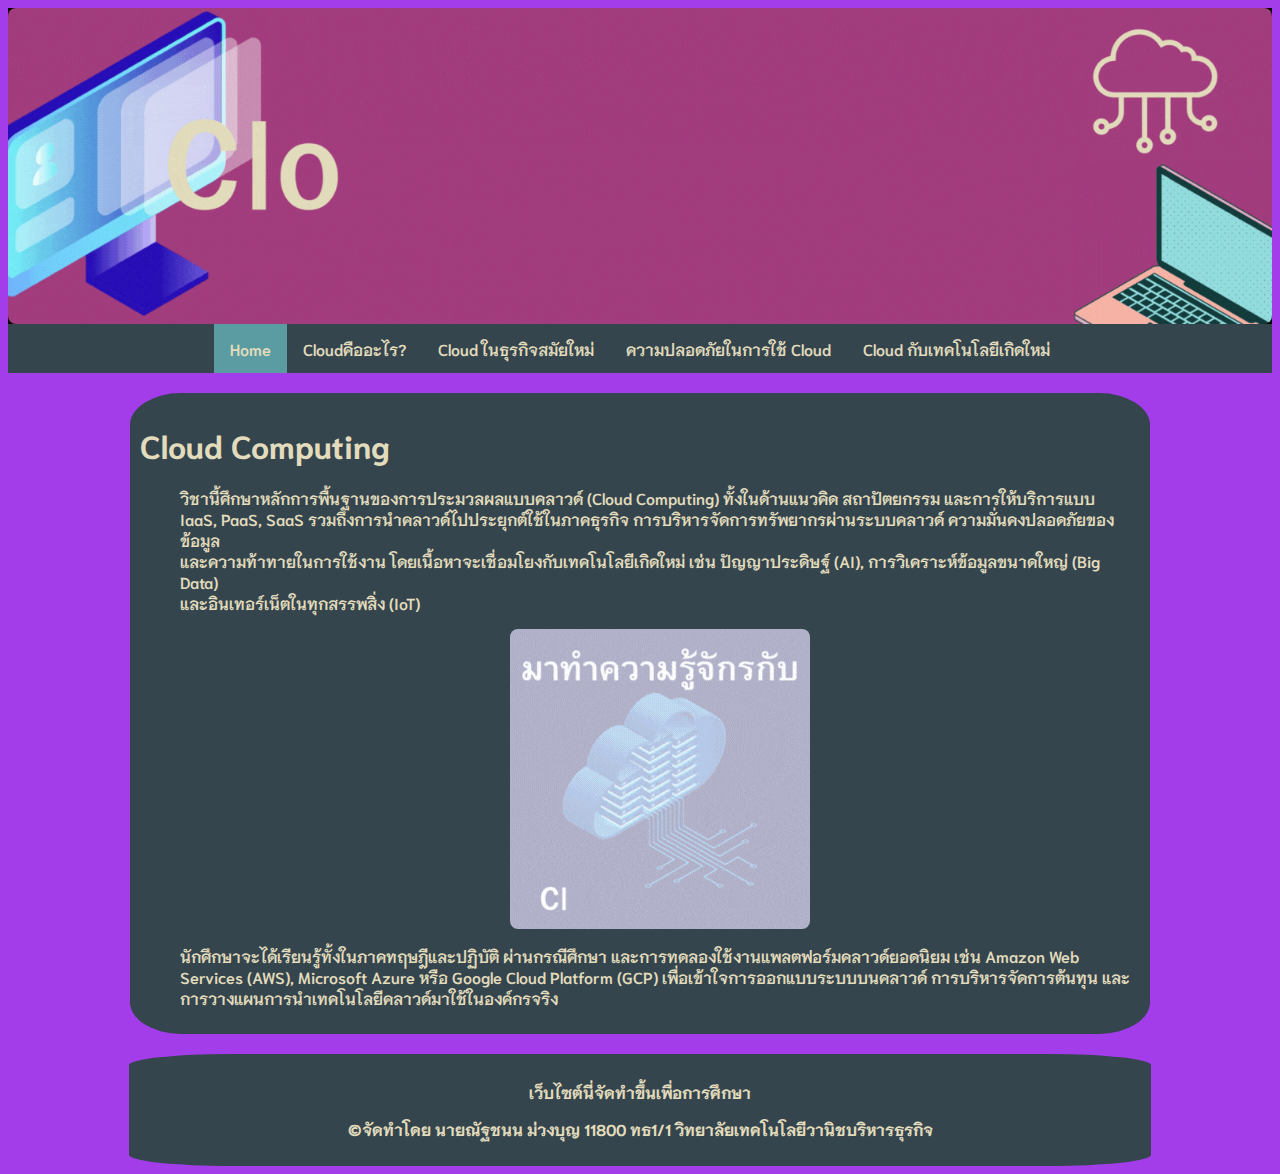
<file: index.html>
<!DOCTYPE html>
<!DOCTYPE html>
<html lang="TH">
<head>


 <link rel="stylesheet" href="style.css" type="text/css">
 <link rel="preconnect" href="https://fonts.googleapis.com">
 <link rel="preconnect" href="https://fonts.gstatic.com" crossorigin>
 <link href="https://fonts.googleapis.com/css2?family=Itim&family=Niramit:wght@500;700&display=swap" rel="stylesheet">


    <meta charset="UTF-8">
    <meta name="viewport" content="width=device-width, initial-scale=1.0">
    <title>could</title>
</head>
<body class="niramit-regular">

        <div class="header">
            <img class="image-header" src="image/Banner1.gif" alt="banner" width="100%" >
        </div>
    
    <div class="navigator">
        <div class="menubar">
            <ul class="ul-menu">
                <li class="li-menu"><a class="active" href="index.html">Home</a></li>
                <li class="li-menu"><a href="whatcloud.html">Cloudคืออะไร?</a></li>
                <li class="li-menu"><a href="Busniesscloud.html">Cloud ในธุรกิจสมัยใหม่</a></li>
                <li class="li-menu"><a href="securitycloud.html">ความปลอดภัยในการใช้ Cloud</a></li>
                <li class="li-menu"><a href="technocloud.html">Cloud กับเทคโนโลยีเกิดใหม่</a></li>
            </ul>
        </div>
    </div>
    
    <div class="content">
        <h1><b>Cloud Computing</b></h1>
        <p><dd>วิชานี้ศึกษาหลักการพื้นฐานของการประมวลผลแบบคลาวด์ (Cloud Computing) ทั้งในด้านแนวคิด สถาปัตยกรรม และการให้บริการแบบ <br> IaaS, PaaS, SaaS รวมถึงการนำคลาวด์ไปประยุกต์ใช้ในภาคธุรกิจ การบริหารจัดการทรัพยากรผ่านระบบคลาวด์ ความมั่นคงปลอดภัยของข้อมูล<br> และความท้าทายในการใช้งาน โดยเนื้อหาจะเชื่อมโยงกับเทคโนโลยีเกิดใหม่ เช่น ปัญญาประดิษฐ์ (AI), การวิเคราะห์ข้อมูลขนาดใหญ่ (Big Data) <br>และอินเทอร์เน็ตในทุกสรรพสิ่ง (IoT)</p>
            <img src="image/Homeintro1.gif" alt="Homeintro1" >
        <p>นักศึกษาจะได้เรียนรู้ทั้งในภาคทฤษฎีและปฏิบัติ ผ่านกรณีศึกษา และการทดลองใช้งานแพลตฟอร์มคลาวด์ยอดนิยม เช่น Amazon Web Services (AWS), Microsoft Azure หรือ Google Cloud Platform (GCP) เพื่อเข้าใจการออกแบบระบบบนคลาวด์ การบริหารจัดการต้นทุน และการวางแผนการนำเทคโนโลยีคลาวด์มาใช้ในองค์กรจริง</p>
    </div>
    
    <div class="footer">
        <p><b>เว็บไซต์นี่จัดทำขึ้นเพื่อการศึกษา</b></p>
        <p><b>&copy;จัดทำโดย นายณัฐชนน ม่วงบุญ 11800 ทธ1/1 วิทยาลัยเทคโนโลยีวานิชบริหารธุรกิจ</b></p>
    </div>

</body>
</html>
</file>
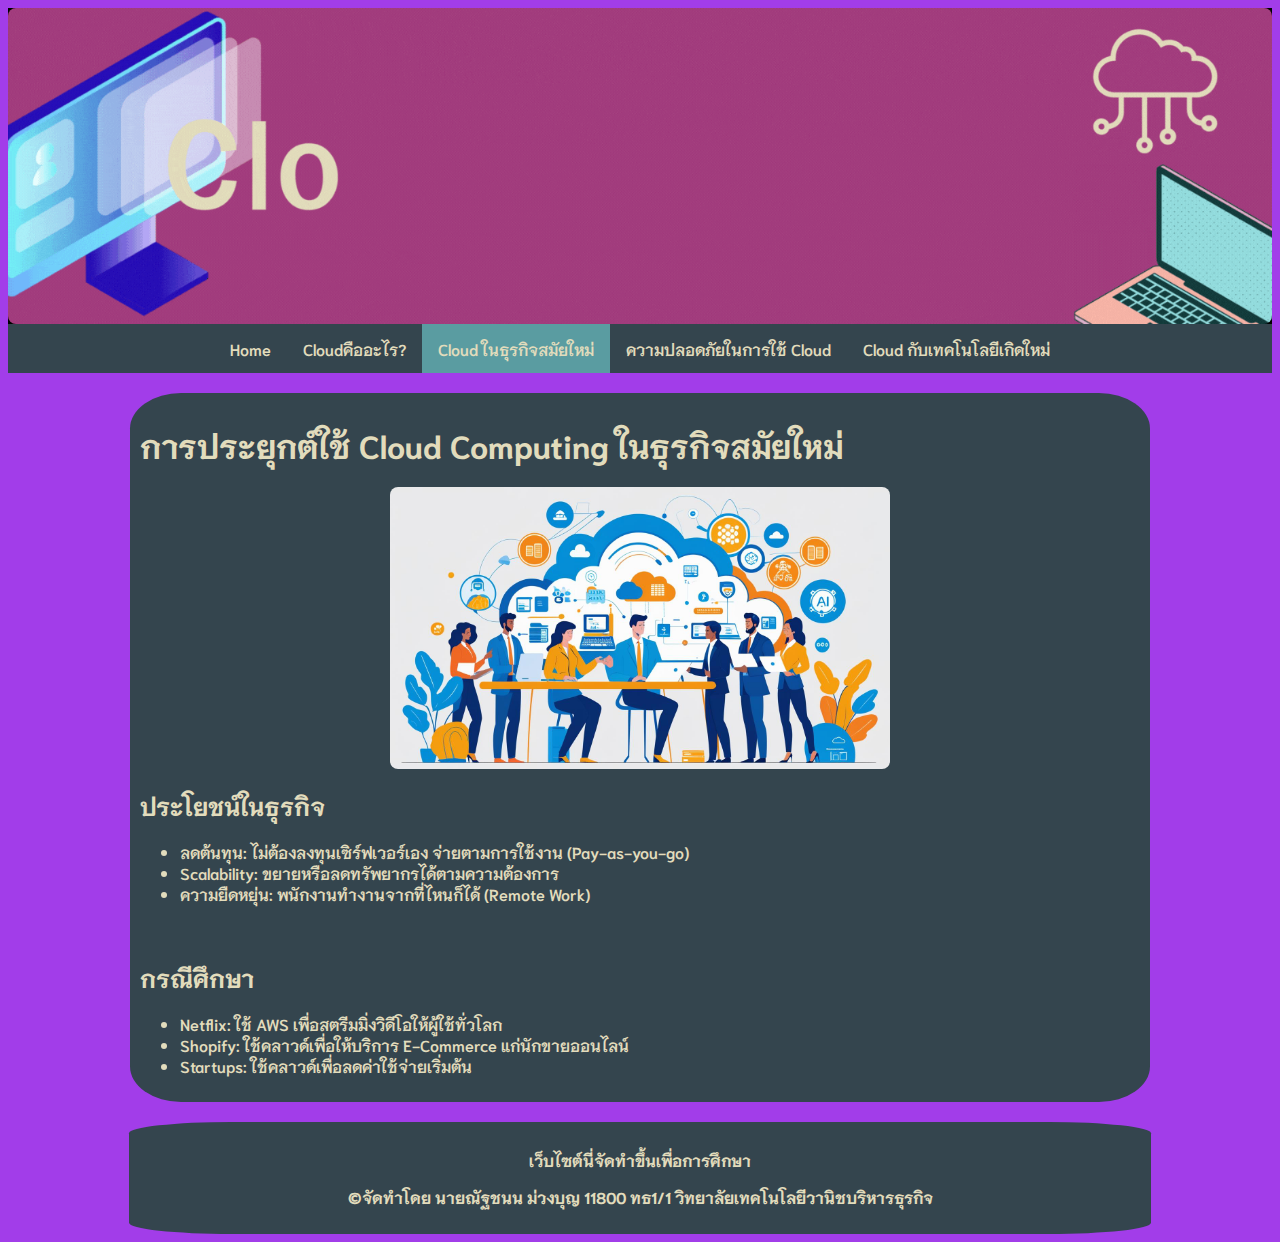
<file: Busniesscloud.html>
<!DOCTYPE html>
<!DOCTYPE html>
<html lang="TH">
<head>


 <link rel="stylesheet" href="style.css" type="text/css">
 <link rel="preconnect" href="https://fonts.googleapis.com">
 <link rel="preconnect" href="https://fonts.gstatic.com" crossorigin>
 <link href="https://fonts.googleapis.com/css2?family=Itim&family=Niramit:wght@500;700&display=swap" rel="stylesheet">


    <meta charset="UTF-8">
    <meta name="viewport" content="width=device-width, initial-scale=1.0">
    <title>Busniesscloud</title>
</head>
<body class="niramit-regular">

        <div class="header">
            <img class="image-header" src="image/Banner1.gif" alt="banner" width="100%" >
        </div>
    
    <div class="navigator">
        <div class="menubar">
            <ul class="ul-menu">
                <li class="li-menu"><a href="index.html">Home</a></li>
                <li class="li-menu"><a  href="whatcloud.html">Cloudคืออะไร?</a></li>
                <li class="li-menu"><a class="active" href="Busniesscloud.html">Cloud ในธุรกิจสมัยใหม่</a></li>
                <li class="li-menu"><a href="securitycloud.html">ความปลอดภัยในการใช้ Cloud</a></li>
                <li class="li-menu"><a href="technocloud.html">Cloud กับเทคโนโลยีเกิดใหม่</a></li>
            </ul>
        </div>
    </div>
    
    <div class="content">
        <h1><b>การประยุกต์ใช้ Cloud Computing ในธุรกิจสมัยใหม่</b></h1> 
        <img class="imgwhat" src="image/ช่วยฉันทำรูปภาพในการประกอบเว็บไซต์ 2. การประยุกต์ใช้ Cloud Computing ในธุรกิจสมัยใหม่.jpg" alt="">    
        <h2>ประโยชน์ในธุรกิจ</h2>
            <ul>
                <li>ลดต้นทุน: ไม่ต้องลงทุนเซิร์ฟเวอร์เอง จ่ายตามการใช้งาน (Pay-as-you-go)</li>
                <li>Scalability: ขยายหรือลดทรัพยากรได้ตามความต้องการ</li>
                <li>ความยืดหยุ่น: พนักงานทำงานจากที่ไหนก็ได้ (Remote Work)</li>
            </ul>
        <br>
        <h2>กรณีศึกษา</h2>
            <ul>
                <li>Netflix: ใช้ AWS เพื่อสตรีมมิ่งวิดีโอให้ผู้ใช้ทั่วโลก</li>
                <li>Shopify: ใช้คลาวด์เพื่อให้บริการ E-Commerce แก่นักขายออนไลน์</li>
                <li>Startups: ใช้คลาวด์เพื่อลดค่าใช้จ่ายเริ่มต้น</li>
            </ul>
    </div>
    <div class="footer">
        <p><b>เว็บไซต์นี่จัดทำขึ้นเพื่อการศึกษา</b></p>
        <p><b>&copy;จัดทำโดย นายณัฐชนน ม่วงบุญ 11800 ทธ1/1 วิทยาลัยเทคโนโลยีวานิชบริหารธุรกิจ</b></p>
    </div>

</body>
</html>
</file>
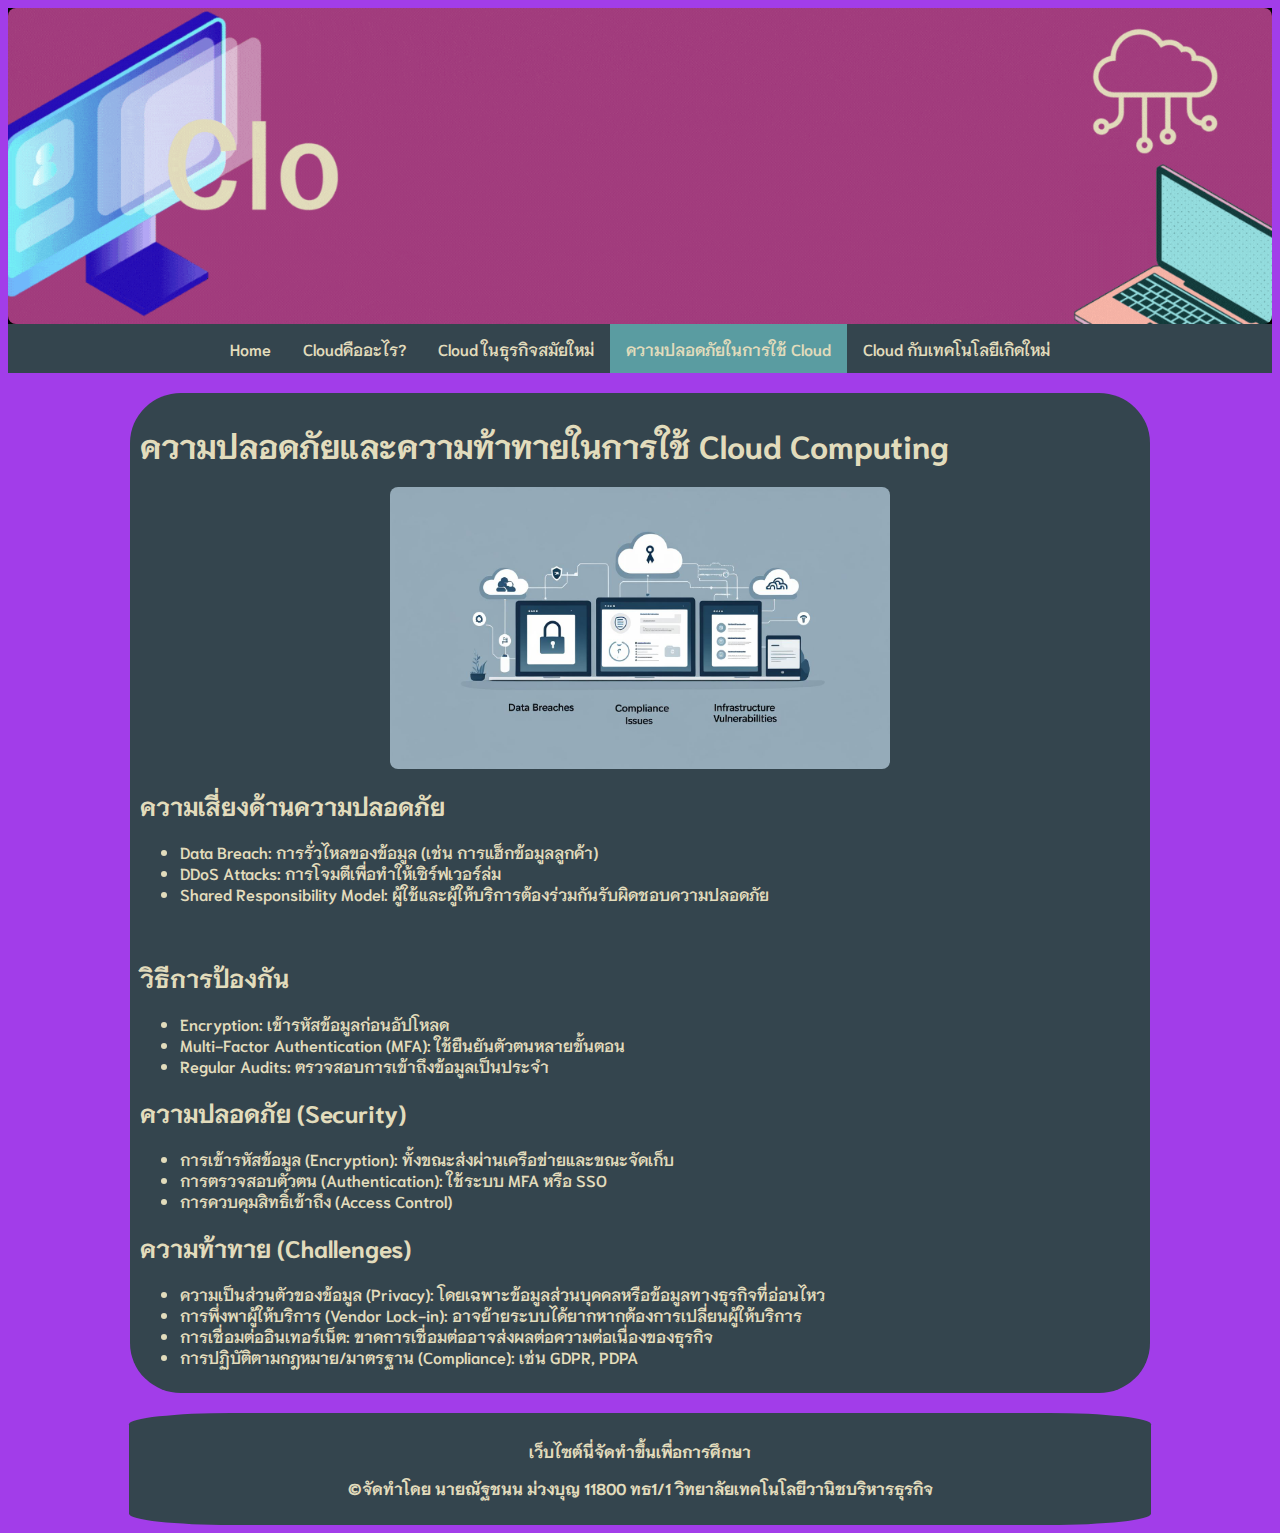
<file: securitycloud.html>
<!DOCTYPE html>
<html lang="TH">
<head>


 <link rel="stylesheet" href="style.css" type="text/css">
 <link rel="preconnect" href="https://fonts.googleapis.com">
 <link rel="preconnect" href="https://fonts.gstatic.com" crossorigin>
 <link href="https://fonts.googleapis.com/css2?family=Itim&family=Niramit:wght@500;700&display=swap" rel="stylesheet">


    <meta charset="UTF-8">
    <meta name="viewport" content="width=device-width, initial-scale=1.0">
    <title>securitycloud</title>
</head>
<body class="niramit-regular">

        <div class="header">
            <img class="image-header" src="image/Banner1.gif" alt="banner" width="100%" >
        </div>
    
    <div class="navigator">
        <div class="menubar">
            <ul class="ul-menu">
                <li class="li-menu"><a href="index.html">Home</a></li>
                <li class="li-menu"><a  href="whatcloud.html">Cloudคืออะไร?</a></li>
                <li class="li-menu"><a  href="Busniesscloud.html">Cloud ในธุรกิจสมัยใหม่</a></li>
                <li class="li-menu"><a class="active" href="securitycloud.html">ความปลอดภัยในการใช้ Cloud</a></li>
                <li class="li-menu"><a href="technocloud.html">Cloud กับเทคโนโลยีเกิดใหม่</a></li>
            </ul>
        </div>
    </div>
    
    <div class="content">
        <h1><b>ความปลอดภัยและความท้าทายในการใช้ Cloud Computing</b></h1> 
        <img class="imgwhat" src="image/ช่วยฉันทำรูปภาพที่ใช้ในการทำเว็บไซต์ 3.ความปลอดภัยและความท้าทายในการใช้ Cloud Computing.jpg" alt="">    
        <h2>ความเสี่ยงด้านความปลอดภัย</h2>
            <ul>
                <li>Data Breach: การรั่วไหลของข้อมูล (เช่น การแฮ็กข้อมูลลูกค้า)</li>
                <li>DDoS Attacks: การโจมตีเพื่อทำให้เซิร์ฟเวอร์ล่ม</li>
                <li>Shared Responsibility Model: ผู้ใช้และผู้ให้บริการต้องร่วมกันรับผิดชอบความปลอดภัย</li>
            </ul>
        <br>
        <h2>วิธีการป้องกัน</h2>
            <ul>
                <li>Encryption: เข้ารหัสข้อมูลก่อนอัปโหลด</li>
                <li>Multi-Factor Authentication (MFA): ใช้ยืนยันตัวตนหลายขั้นตอน</li>
                <li>Regular Audits: ตรวจสอบการเข้าถึงข้อมูลเป็นประจำ</li>
            </ul>
        <h2>ความปลอดภัย (Security)</h2>
            <ul>
                <li>การเข้ารหัสข้อมูล (Encryption): ทั้งขณะส่งผ่านเครือข่ายและขณะจัดเก็บ</li>
                <li>การตรวจสอบตัวตน (Authentication): ใช้ระบบ MFA หรือ SSO</li>
                <li>การควบคุมสิทธิ์เข้าถึง (Access Control)</li>
            </ul>
        
        <h2>ความท้าทาย (Challenges)</h2>
            <ul>
                <li>ความเป็นส่วนตัวของข้อมูล (Privacy): โดยเฉพาะข้อมูลส่วนบุคคลหรือข้อมูลทางธุรกิจที่อ่อนไหว</li>
                <li>การพึ่งพาผู้ให้บริการ (Vendor Lock-in): อาจย้ายระบบได้ยากหากต้องการเปลี่ยนผู้ให้บริการ</li>
                <li>การเชื่อมต่ออินเทอร์เน็ต: ขาดการเชื่อมต่ออาจส่งผลต่อความต่อเนื่องของธุรกิจ</li>
                <li>การปฏิบัติตามกฎหมาย/มาตรฐาน (Compliance): เช่น GDPR, PDPA</li>
            </ul>
        
    </div>
    <div class="footer">
        <p><b>เว็บไซต์นี่จัดทำขึ้นเพื่อการศึกษา</b></p>
        <p><b>&copy;จัดทำโดย นายณัฐชนน ม่วงบุญ 11800 ทธ1/1 วิทยาลัยเทคโนโลยีวานิชบริหารธุรกิจ</b></p>
    </div>

</body>
</html>
</file>
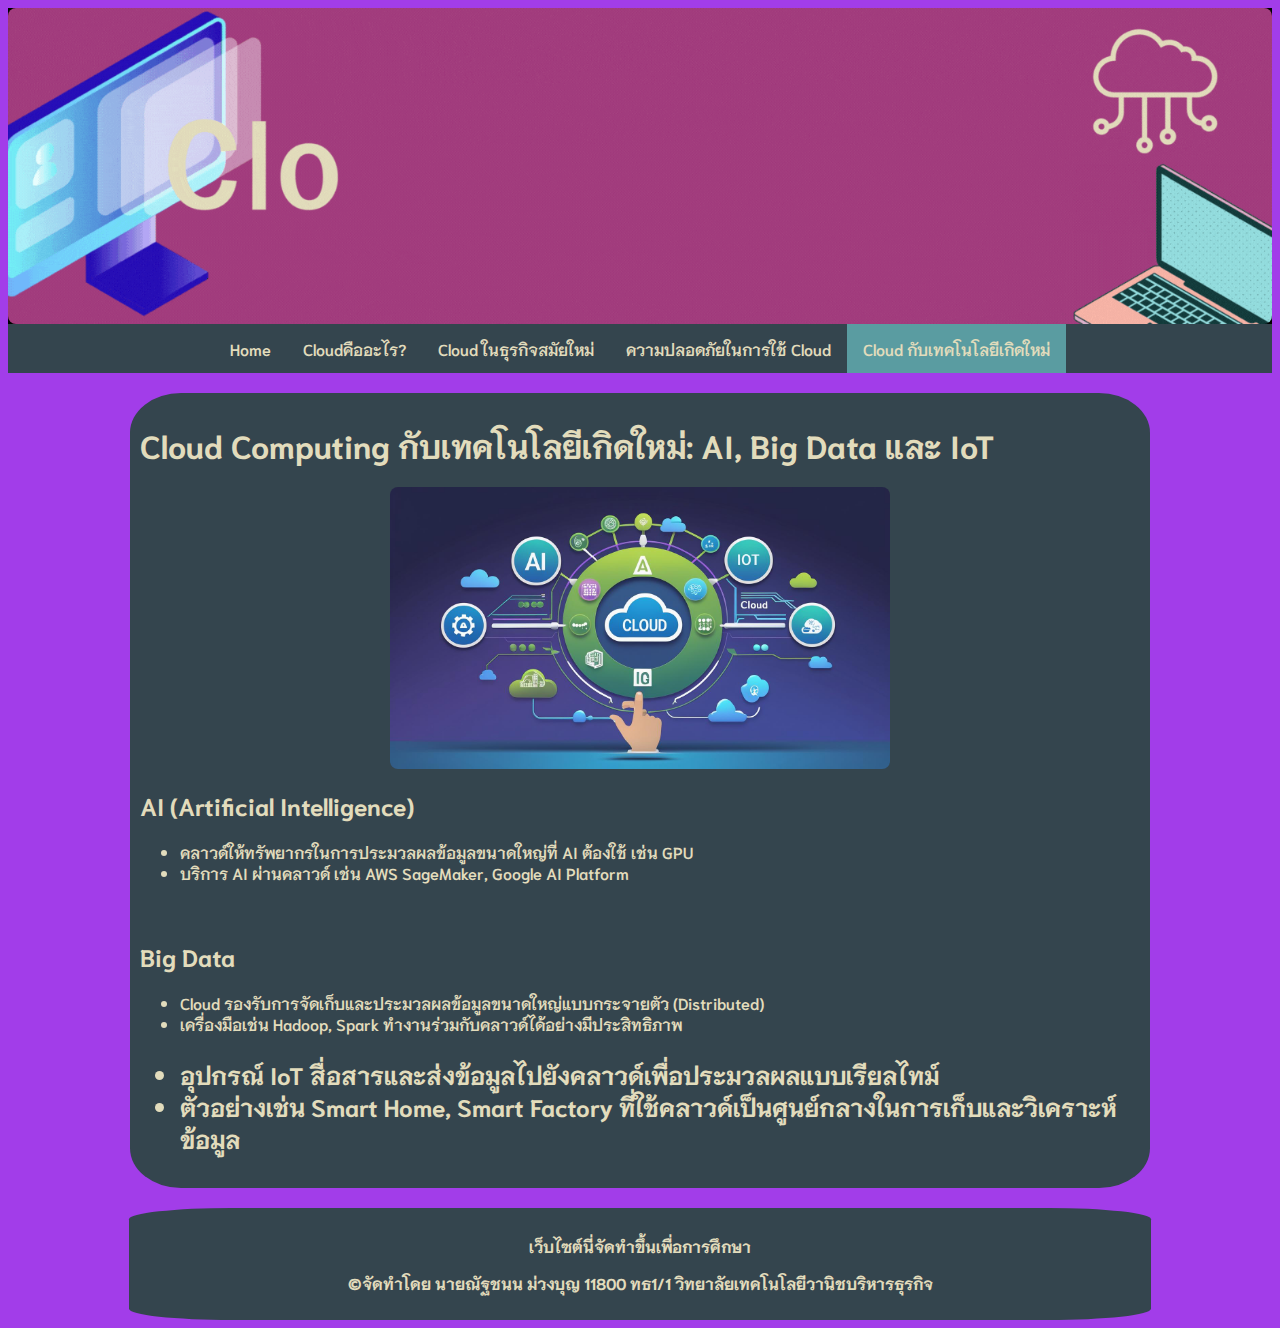
<file: technocloud.html>
<!DOCTYPE html>
<!DOCTYPE html>
<html lang="TH">
<head>


 <link rel="stylesheet" href="style.css" type="text/css">
 <link rel="preconnect" href="https://fonts.googleapis.com">
 <link rel="preconnect" href="https://fonts.gstatic.com" crossorigin>
 <link href="https://fonts.googleapis.com/css2?family=Itim&family=Niramit:wght@500;700&display=swap" rel="stylesheet">


    <meta charset="UTF-8">
    <meta name="viewport" content="width=device-width, initial-scale=1.0">
    <title>technocloud</title>
</head>
<body class="niramit-regular">

        <div class="header">
            <img class="image-header" src="image/Banner1.gif" alt="banner" width="100%" >
        </div>
    
    <div class="navigator">
        <div class="menubar">
            <ul class="ul-menu">
                <li class="li-menu"><a href="index.html">Home</a></li>
                <li class="li-menu"><a  href="whatcloud.html">Cloudคืออะไร?</a></li>
                <li class="li-menu"><a  href="Busniesscloud.html">Cloud ในธุรกิจสมัยใหม่</a></li>
                <li class="li-menu"><a href="securitycloud.html">ความปลอดภัยในการใช้ Cloud</a></li>
                <li class="li-menu"><a class="active" href="technocloud.html">Cloud กับเทคโนโลยีเกิดใหม่</a></li>
            </ul>
        </div>
    </div>
    
    <div class="content">
        <h1><b>Cloud Computing กับเทคโนโลยีเกิดใหม่: AI, Big Data และ IoT</b></h1> 
        <img class="imgwhat" src="image/ช่วยฉันทำรูปภาพที่ใช้ในการทำเว็บไซต์ 4.Cloud Computing กับเทคโนโลยีเกิดใหม่_ AI, Big Data และ IoT.jpg" alt="">    
        <h2>AI (Artificial Intelligence)</h2>
            <ul>
                <li>คลาวด์ให้ทรัพยากรในการประมวลผลข้อมูลขนาดใหญ่ที่ AI ต้องใช้ เช่น GPU</li>
                <li>บริการ AI ผ่านคลาวด์ เช่น AWS SageMaker, Google AI Platform</li>
            </ul>
        <br>
        <h2>Big Data</h2>
            <ul>
                <li>Cloud รองรับการจัดเก็บและประมวลผลข้อมูลขนาดใหญ่แบบกระจายตัว (Distributed)</li>
                <li>เครื่องมือเช่น Hadoop, Spark ทำงานร่วมกับคลาวด์ได้อย่างมีประสิทธิภาพ</li>
            </ul>
            <h2>
                <ul>
                    <li>อุปกรณ์ IoT สื่อสารและส่งข้อมูลไปยังคลาวด์เพื่อประมวลผลแบบเรียลไทม์</li>
                    <li>ตัวอย่างเช่น Smart Home, Smart Factory ที่ใช้คลาวด์เป็นศูนย์กลางในการเก็บและวิเคราะห์ข้อมูล</li>
                    
                </ul>
            </h2>

    </div>
    <div class="footer">
        <p><b>เว็บไซต์นี่จัดทำขึ้นเพื่อการศึกษา</b></p>
        <p><b>&copy;จัดทำโดย นายณัฐชนน ม่วงบุญ 11800 ทธ1/1 วิทยาลัยเทคโนโลยีวานิชบริหารธุรกิจ</b></p>
    </div>

</body>
</html>
</file>
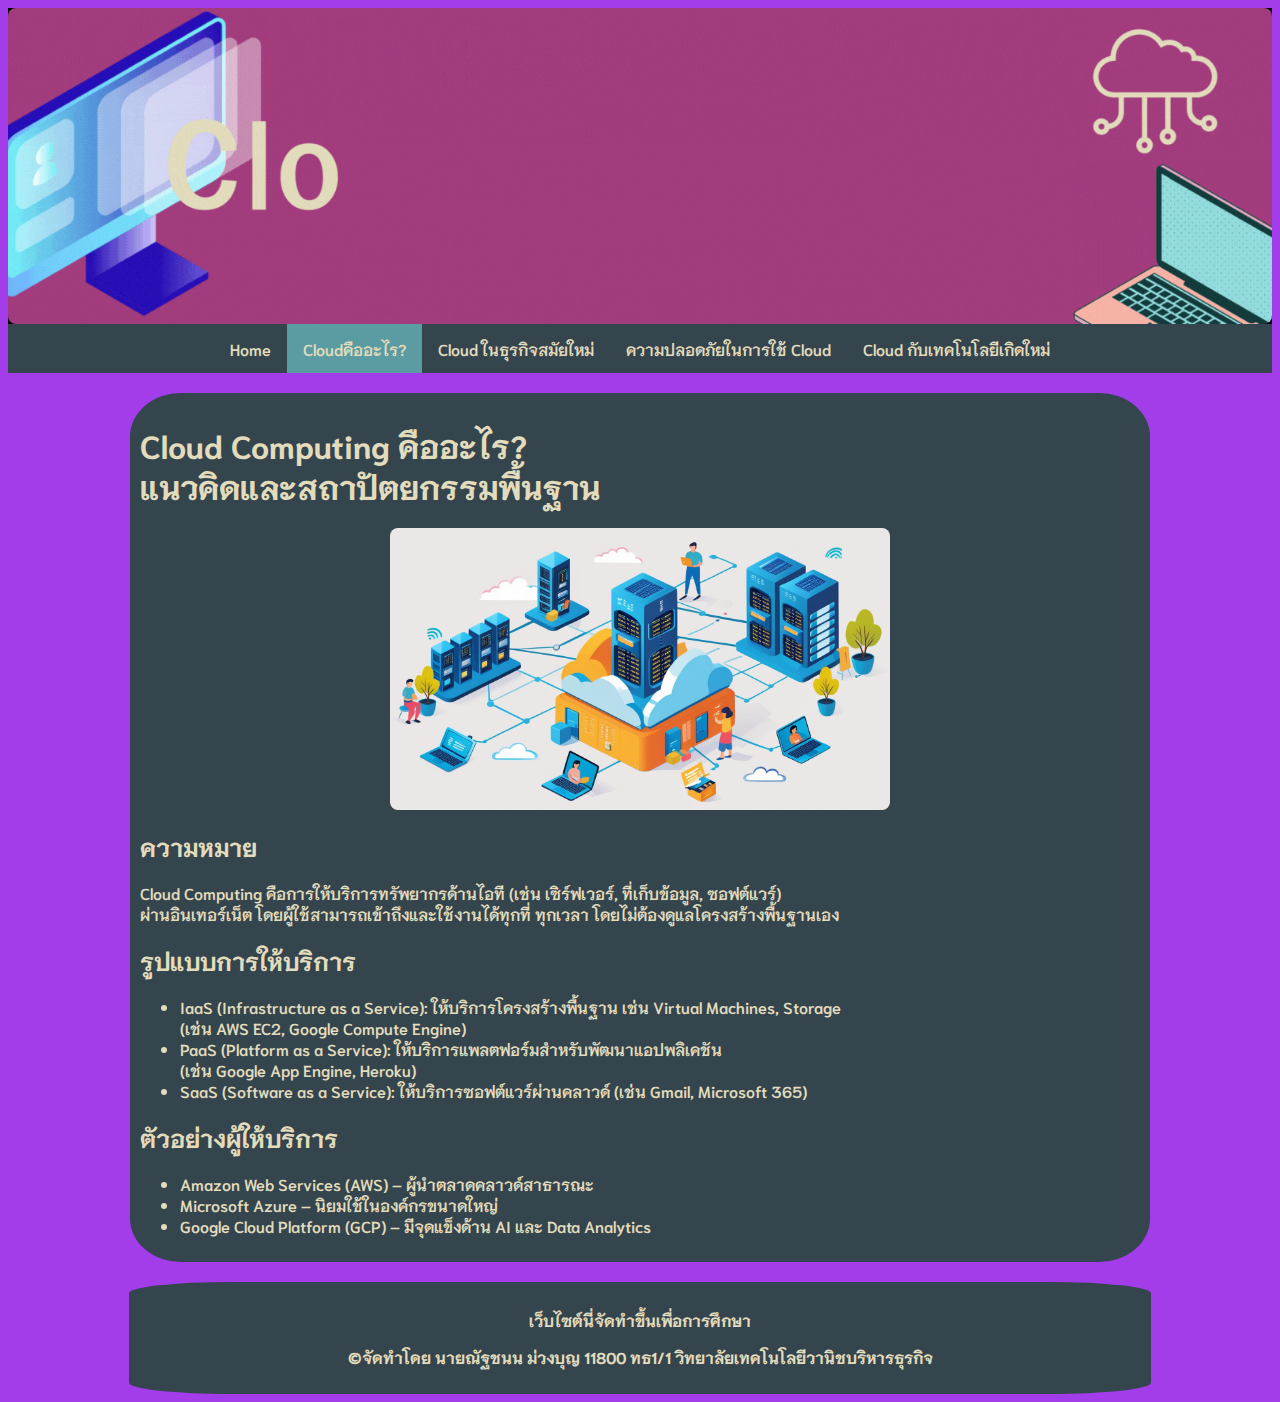
<file: whatcloud.html>
<!DOCTYPE html>
<!DOCTYPE html>
<html lang="TH">
<head>


 <link rel="stylesheet" href="style.css" type="text/css">
 <link rel="preconnect" href="https://fonts.googleapis.com">
 <link rel="preconnect" href="https://fonts.gstatic.com" crossorigin>
 <link href="https://fonts.googleapis.com/css2?family=Itim&family=Niramit:wght@500;700&display=swap" rel="stylesheet">


    <meta charset="UTF-8">
    <meta name="viewport" content="width=device-width, initial-scale=1.0">
    <title>whatcould</title>
</head>
<body class="niramit-regular">

        <div class="header">
            <img class="image-header" src="image/Banner1.gif" alt="banner" width="100%" >
        </div>
    
    <div class="navigator">
        <div class="menubar">
            <ul class="ul-menu">
                <li class="li-menu"><a href="index.html">Home</a></li>
                <li class="li-menu"><a class="active" href="whatcloud.html">Cloudคืออะไร?</a></li>
                <li class="li-menu"><a href="Busniesscloud.html">Cloud ในธุรกิจสมัยใหม่</a></li>
                <li class="li-menu"><a href="securitycloud.html">ความปลอดภัยในการใช้ Cloud</a></li>
                <li class="li-menu"><a href="technocloud.html">Cloud กับเทคโนโลยีเกิดใหม่</a></li>
            </ul>
        </div>
    </div>
    
    <div class="content">
        <h1><b>Cloud Computing คืออะไร? <br>แนวคิดและสถาปัตยกรรมพื้นฐาน</b></h1> 
        <img class="imgwhat" src="image/ช่วยฉันคิดเรื่องเกี่ยวกับCloud Computingในหัวข้อ 1.Cloud Computing คืออะไร_ แนวคิดและสถาปัตยกรรมพื้นฐาน.jpg" alt="">    
        <h2><b>ความหมาย</b></h2></bb>
            <bb><p>Cloud Computing คือการให้บริการทรัพยากรด้านไอที (เช่น เซิร์ฟเวอร์, ที่เก็บข้อมูล, ซอฟต์แวร์) <br>ผ่านอินเทอร์เน็ต โดยผู้ใช้สามารถเข้าถึงและใช้งานได้ทุกที่ ทุกเวลา โดยไม่ต้องดูแลโครงสร้างพื้นฐานเอง</p></bb>
            <h2>รูปแบบการให้บริการ</h2>
            <ul>
                <li>IaaS (Infrastructure as a Service): ให้บริการโครงสร้างพื้นฐาน เช่น Virtual Machines, Storage <br>(เช่น AWS EC2, Google Compute Engine)</li>
                <li>PaaS (Platform as a Service): ให้บริการแพลตฟอร์มสำหรับพัฒนาแอปพลิเคชัน <br>(เช่น Google App Engine, Heroku)</li>
                <li>SaaS (Software as a Service): ให้บริการซอฟต์แวร์ผ่านคลาวด์ (เช่น Gmail, Microsoft 365)</li>
            </ul>
        
        <h2>ตัวอย่างผู้ให้บริการ</h2>
            <ul>
                <li>Amazon Web Services (AWS) – ผู้นำตลาดคลาวด์สาธารณะ</li>
                <li>Microsoft Azure – นิยมใช้ในองค์กรขนาดใหญ่</li>
                <li>Google Cloud Platform (GCP) – มีจุดแข็งด้าน AI และ Data Analytics</li>
            </ul>
    </div>
    <div class="footer">
        <p><b>เว็บไซต์นี่จัดทำขึ้นเพื่อการศึกษา</b></p>
        <p><b>&copy;จัดทำโดย นายณัฐชนน ม่วงบุญ 11800 ทธ1/1 วิทยาลัยเทคโนโลยีวานิชบริหารธุรกิจ</b></p>
    </div>

</body>
</html>
</file>
<file: style.css>
@charset "utf-8";

.itim-regular {
  font-family: "Itim", cursive;
  font-weight: 750;
  font-style: normal;
}

.niramit-regular {
  font-family: "Niramit", sans-serif;
  font-weight: 600;
  font-style: normal;
}

body {
  background-color: 	#a23de9;
}

.header {
    background-color: #000000;
    
    text-align: center;
}

.image-head{
    width: 100%;

}

.navigator{
    background-color: #34454e;
    height: auto;
    text-align: center;
    justify-content: center;
    align-items: center;
    display: flex;
}

.ul-menu {
  list-style-type: none;
  margin: 0;
  padding: 0;
  overflow: hidden;
  background-color: #34454e;
  
}

.li-menu {
    float: inline-start;
    
}

.li-menu a {
  display: block;
  color:#e2dcbc;
  text-align: center;
  padding: 14px 16px;
  text-decoration: none;
}

.active {
  background-color: #5a9ca1;
}
.li-menu a:hover {
  background-color: #5a9ca1;
}

.content {
  
  width: 1000px;
  clear: both;
  margin: 20px  auto;
  margin-bottom: 20px;
  background-color: #34454e;

  padding: 10px;
  border-radius: 5%;
  border: #5a9ca1;
  color: #e2dcbc;
  
}

img {
  display: block;
  margin-left: auto;
  margin-right: auto;
  border-radius: 8px;
}

.footer {
  width: 1000px;
  margin: auto;
  border-radius: 100%;
  background-color: #34454e;

  padding: 11px;
  border-radius: 10%;
  border: #5a9ca1;
  color: #e2dcbc;
  text-align: center;
}

.imgwhat{
  width: 50%;
}
</file>
